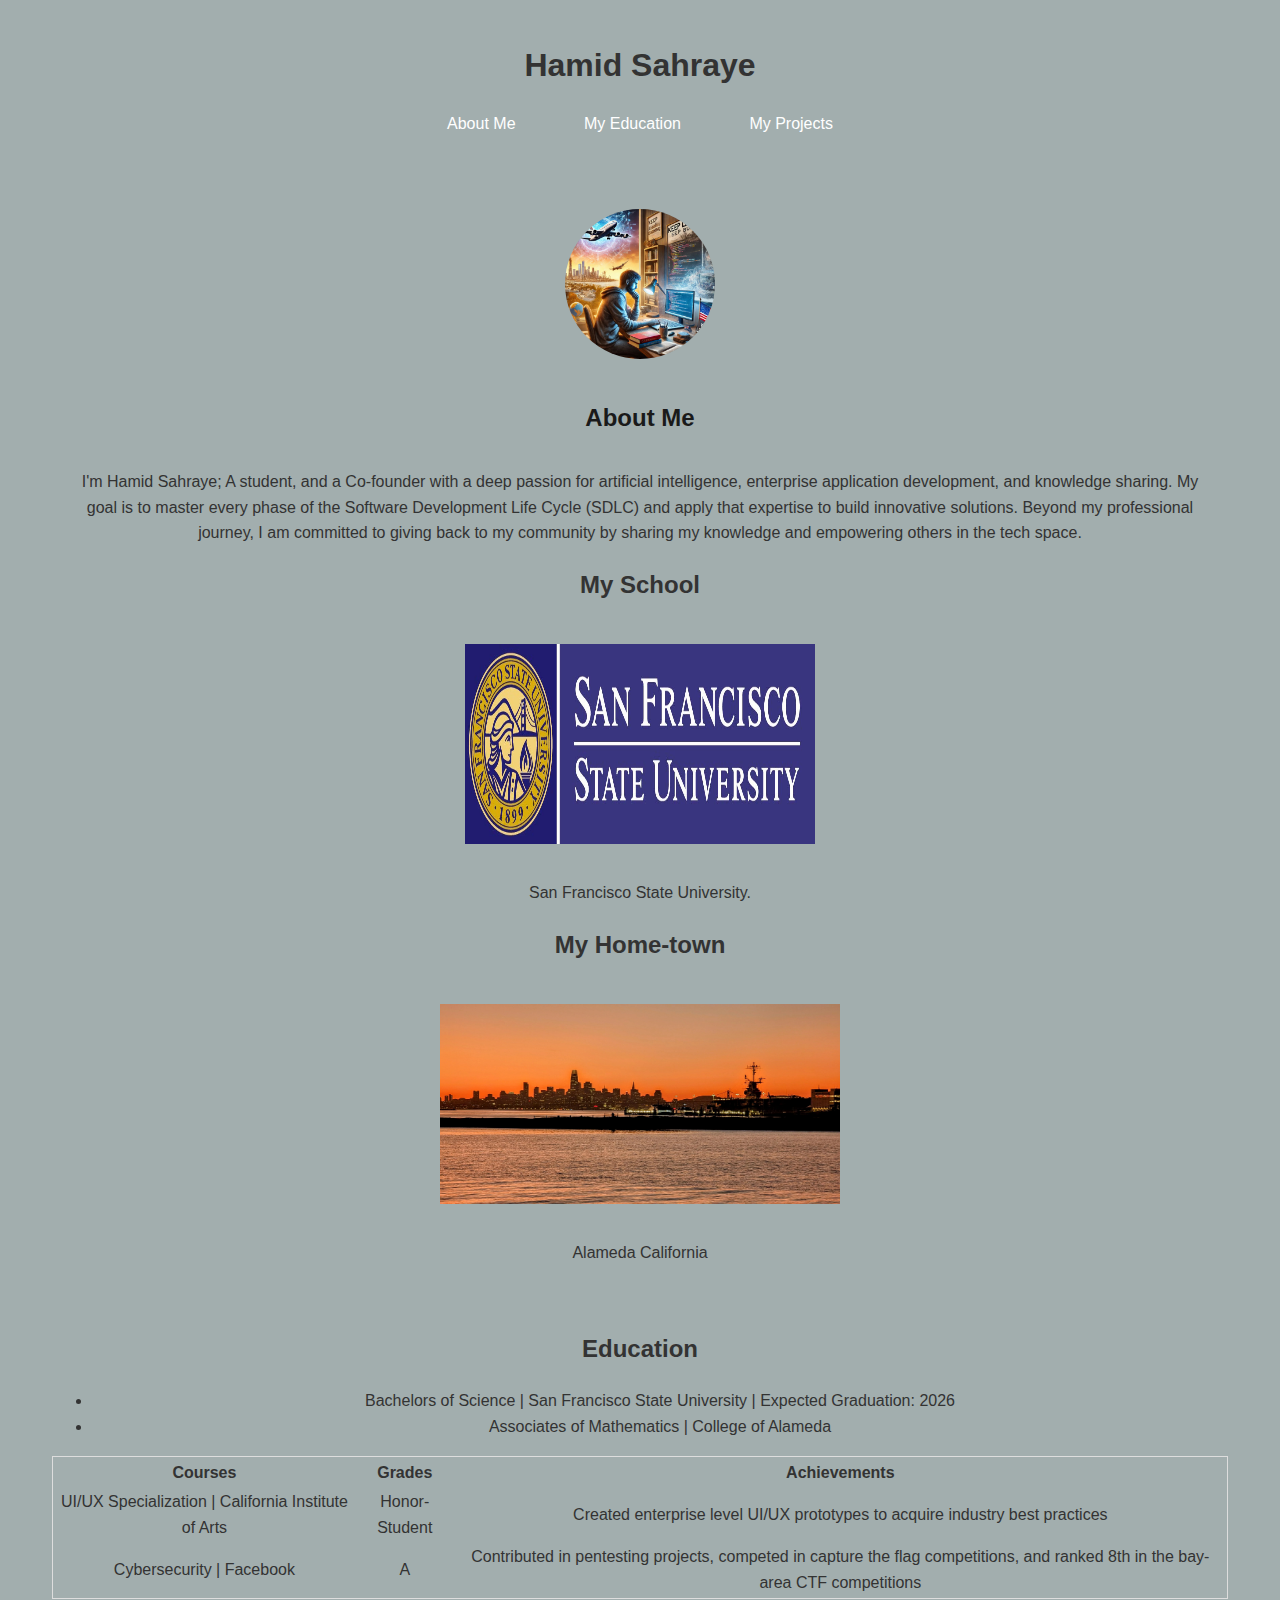
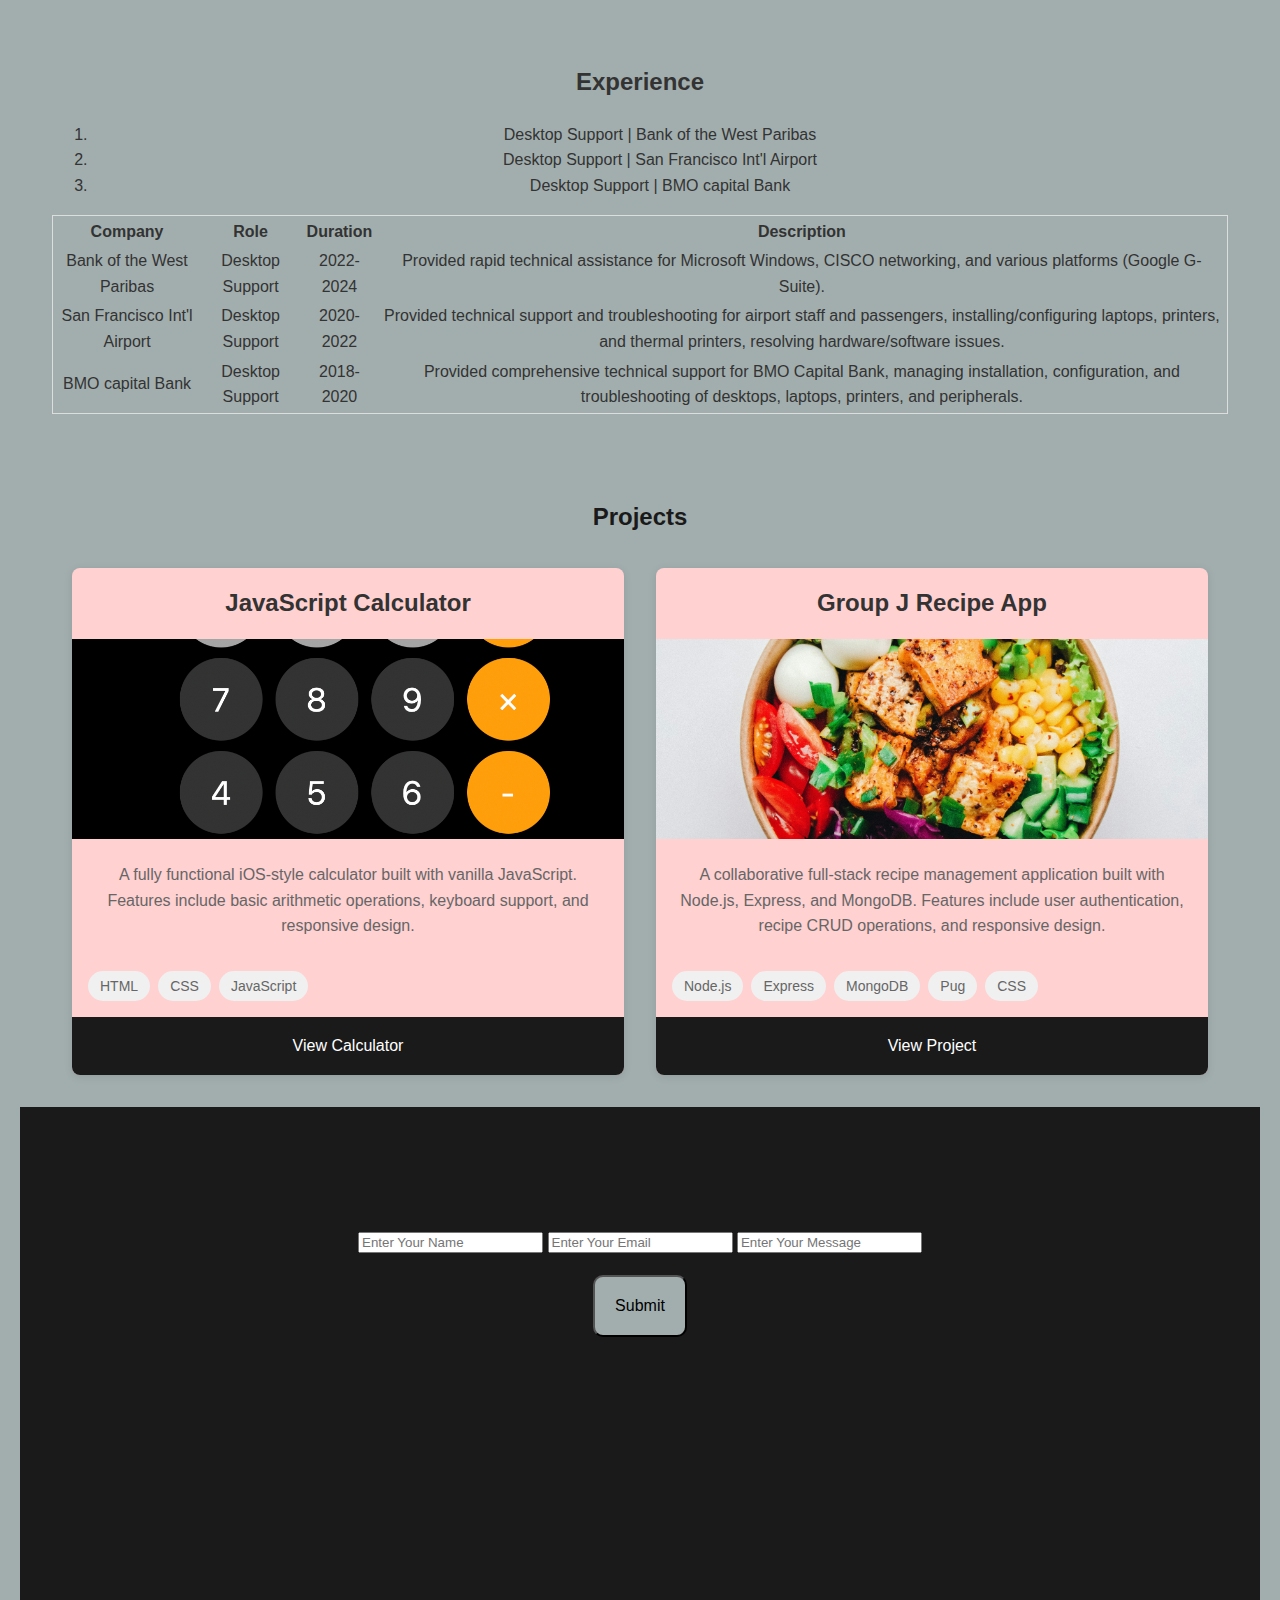
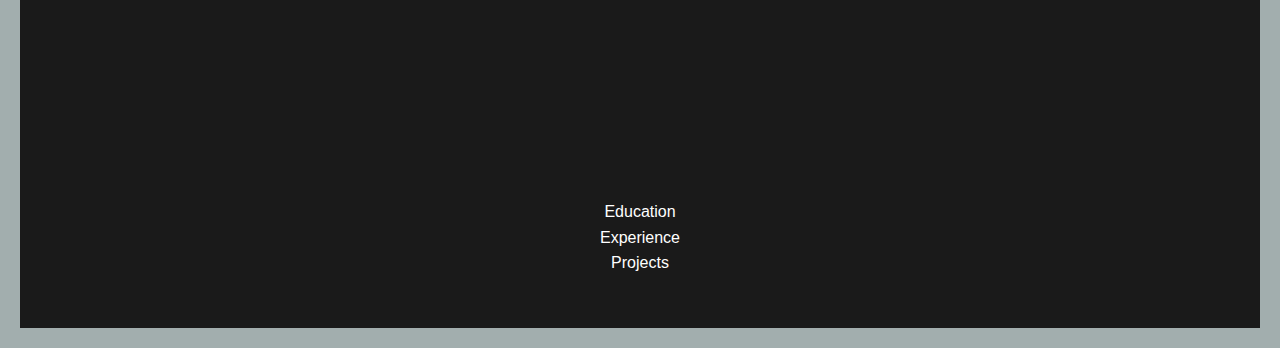
<file: index.html>
<!DOCTYPE html>
<html lang="en">
<head>
    <meta charset="UTF-8">
    <title>Hamid Sahraye - Portfolio</title>
    <meta name="viewport" content="width=device-width, initial-scale=1.0">
    <link rel="stylesheet" href="styles/styles.css">
    <link href="https://fonts.googleapis.com/css2?family=Orbitron:wght@400;700&display=swap" rel="stylesheet">
</head>
<body>
    <header>
        <!-- this is the header section -->
        <h1>Hamid Sahraye</h1> 
        <nav>
            <a href="#about">About Me</a>
            <a href="#education">My Education</a>
            <a href="#projects">My Projects</a>
        </nav>
    </header>
    <main>
        <section id="about">
            <div class="profile-img-container">
                <img src="images/IMG_7505.jpeg" class="profile-img" alt="Your Name's profile picture">
            </div>
            
            <!-- About me section -->
            <h2>About Me</h2>
            <p>I'm Hamid Sahraye; A student, and a Co-founder with a deep passion for artificial intelligence, enterprise application development, and knowledge sharing. My goal is to master every phase of the Software Development Life Cycle (SDLC) and apply that expertise to build innovative solutions. Beyond my professional journey, I am committed to giving back to my community by sharing my knowledge and empowering others in the tech space.</p>
            <h3>My School</h3>
            <div class="school-logo-container">
                <img src="images/San-Francisco-State-University.jpeg" class="SFSU-logo"  alt="SFSU" width="400" height="200">
            </div>
            <p>San Francisco State University.</p>
            <h4>My Home-town</h4>
            <div class="hometown-img-container">
                <img src="images/Alameda-sunset.jpeg" class="hometown-img" alt="Alameda sunset" width="400" height="200">
            </div>
            <p>Alameda California</p>
        </section>
        
        <!-- Education section -->
        <section id="education" class="education-list">
            <h4>Education</h4>
            <ul class="education-list">
                <li>Bachelors of Science | San Francisco State University | Expected Graduation: 2026</li>
                <li>Associates of Mathematics | College of Alameda</li>
            </ul>
            <table style="width: 100%; border: 1px solid #ddd;">
                <thead>
                    <tr>
                        <th>Courses</th>
                        <th>Grades</th>
                        <th>Achievements</th>
                    </tr>
                </thead>
                <tbody>
                    <tr>
                        <td>UI/UX Specialization | California Institute of Arts</td>
                        <td>Honor-Student</td>
                        <td>Created enterprise level UI/UX prototypes to acquire industry best practices </td>
                    </tr>
                    <tr>
                        <td>Cybersecurity | Facebook</td>
                        <td>A</td>
                        <td>Contributed in pentesting projects, competed in capture the flag competitions, and ranked 8th in the bay-area CTF competitions</td>
                    </tr>
                </tbody>
            </table>
        </section>
        
        <!-- Experience section -->
        <section id="experience" class="experience-list">
            <h5>Experience</h5>
            <ol>
                <li>Desktop Support | Bank of the West Paribas</li>
                <li>Desktop Support | San Francisco Int'l Airport</li>
                <li>Desktop Support | BMO capital Bank</li>
            </ol>
            <table style="width: 100%; border: 1px solid #ddd;">
                <thead>
                    <tr>
                        <th>Company</th>
                        <th>Role</th>
                        <th>Duration</th>
                        <th>Description</th>
                    </tr>
                </thead>
                <tbody>
                    <tr>
                        <td>Bank of the West Paribas</td>
                        <td>Desktop Support</td>
                        <td>2022-2024</td>
                        <td>Provided rapid technical assistance for Microsoft Windows, CISCO networking, and various platforms (Google G-Suite).</td>
                    </tr>
                    <tr>
                        <td>San Francisco Int'l Airport</td>
                        <td>Desktop Support</td>
                        <td>2020-2022</td>
                        <td>Provided technical support and troubleshooting for airport staff and passengers, installing/configuring laptops, printers, and thermal printers, resolving hardware/software issues.</td>
                    </tr>
                    <tr>
                        <td>BMO capital Bank</td>
                        <td>Desktop Support</td>
                        <td>2018-2020</td>
                        <td>Provided comprehensive technical support for BMO Capital Bank, managing installation, configuration, and troubleshooting of desktops, laptops, printers, and peripherals.</td>
                    </tr>
                </tbody>
            </table>
        </section>
        
        <!-- Projects section -->
        <section id="projects" class="projects-list">
            <h2>Projects</h2>
            <div class="project-grid">
                <article class="project-card">
                    <h3>JavaScript Calculator</h3>
                    <img src="images/calculator-preview.jpeg" alt="Calculator Preview" class="project-image" width="50" height="50"> 
                    <p>A fully functional iOS-style calculator built with vanilla JavaScript. Features include basic arithmetic operations, keyboard support, and responsive design.</p>
                    <div class="project-tech">
                        <span>HTML</span>
                        <span>CSS</span>
                        <span>JavaScript</span>
                    </div>
                    <a href="calculator.html" class="project-link">View Calculator</a>
                </article>
                
                <article class="project-card">
                    <h3>Group J Recipe App</h3>
                    <img src="images/default-recipe.jpg" alt="Recipe App Preview" class="project-image" width="50" height="50">
                    <p>A collaborative full-stack recipe management application built with Node.js, Express, and MongoDB. Features include user authentication, recipe CRUD operations, and responsive design.</p>
                    <div class="project-tech">
                        <span>Node.js</span>
                        <span>Express</span>
                        <span>MongoDB</span>
                        <span>Pug</span>
                        <span>CSS</span>
                    </div>
                    <a href="https://github.com/rwrftr/groupJRecipeApp" class="project-link">View Project</a>
                </article>
            </div>
        </section>
    </main>
    
    <!-- form section -->
    <footer>
        <div class="contact-form">
            <section id="contact">
                <h2>Contact Information</h2> 
                <form>
                    <div class="form-group">
                        <input type="text" name="name" placeholder="Enter Your Name">
                        <input type="email" name="email" placeholder="Enter Your Email">
                        <input type="text" name="message" placeholder="Enter Your Message">
                    </div> 
                    <button class="submit-btn" type="submit">Submit</button>
                </form> 
            </section>
        </div>
        <!-- Location section -->
        <div class="alameda-map">
            <section id="location">
                <h2>Location</h2> 
                <iframe src="https://www.google.com/maps/embed?pb=!1m18!1m12!1m3!1d3152.0000000000005!2d-122.2416366846825!3d37.76520697975969!2m3!1f0!2f0!3f0!3m2!1i1024!2i768!4f13.1!3m3!1m2!1s0x808f7e1f1f8e1b1d%3A0x7b1b1b1b1b1b1b1b!2sSan%20Francisco%20State%20University!5e0!3m2!1sen!2sus!4v1633666820003!5m2!1sen!2sus" width="400" height="200" style="border:0;" allowfullscreen="" loading="lazy"></iframe>
            </section>
        </div>
        
        <!-- Navigation section -->
        <nav>
            <a href="#education">Education</a><br>
            <a href="#experience">Experience</a><br>
            <a href="#projects">Projects</a><br>
        </nav>
    </footer>
    
    <script src="scripts/script.js"></script>
</body>
</html>
</file>
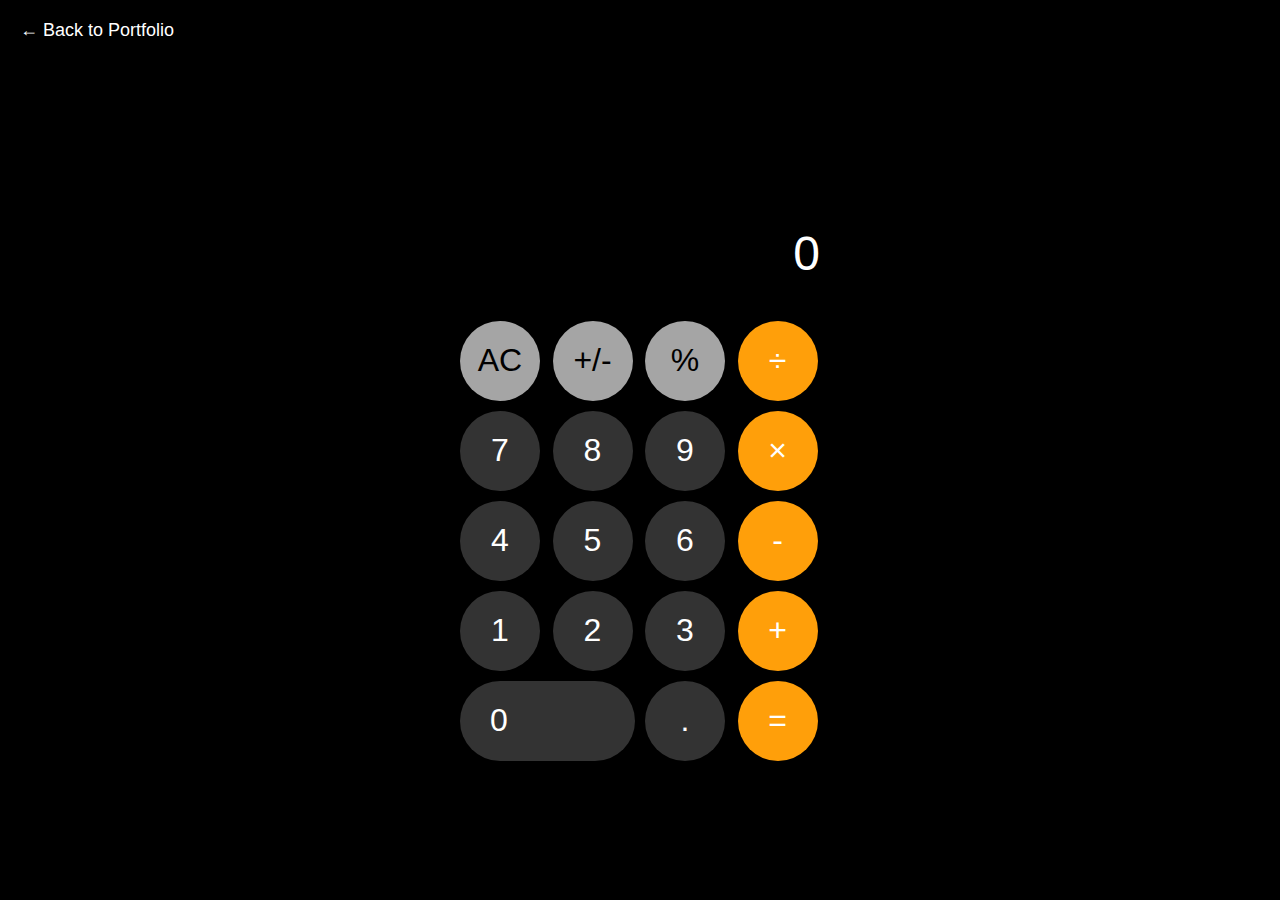
<file: calculator.html>
<!DOCTYPE html>
<html lang="en">
<head>
    <meta charset="UTF-8">
    <meta name="viewport" content="width=device-width, initial-scale=1.0">
    <title>JavaScript Calculator</title>
    <link rel="stylesheet" href="styles/calculator.css">
</head>
<body>
    <nav>
        <a href="index.html" class="back-link">← Back to Portfolio</a>
    </nav>
    <div class="calculator">
        <div class="display">0</div>
        <div class="buttons">
            <button class="gray">AC</button>
            <button class="gray">+/-</button>
            <button class="gray">%</button>
            <button class="orange">÷</button>
            
            <button class="dark-gray">7</button>
            <button class="dark-gray">8</button>
            <button class="dark-gray">9</button>
            <button class="orange">×</button>
            
            <button class="dark-gray">4</button>
            <button class="dark-gray">5</button>
            <button class="dark-gray">6</button>
            <button class="orange">-</button>
            
            <button class="dark-gray">1</button>
            <button class="dark-gray">2</button>
            <button class="dark-gray">3</button>
            <button class="orange">+</button>
            
            <button class="dark-gray zero">0</button>
            <button class="dark-gray">.</button>
            <button class="orange">=</button>
        </div>
    </div>
    <script src="scripts/calculator.js"></script>
</body>
</html>
</file>
<file: styles/styles.css>
/* Setting up CSS variables for consistent styling throughout my project */
:root {
    --primary-color: #a2aeae;
    --secondary-color: #75458d;
    --text-color: black;
    --border-radius: 10px;
    --padding: 20px;
    --margin: 20px;
    --font-family: Arial, sans-serif;
    --heading-font-size: 2em;
    --subheading-font-size: 1.5em;
    --body-font-size: 1em;
}

/* Styling the box element to have consistent dimensions and alignment */
.box {
    /* Setting the width and centering the box */
    width: 80%;
    max-width: 600px;
    margin: 50px auto;
    /* Adding padding and border */
    padding: 20px; /* Corrected padding */
    border: 2px solid #333;
    border-radius: 10px;
    text-align: center;
}

/* styles for the body, background color, and padding */
body {
    font-family: -apple-system, BlinkMacSystemFont, 'Segoe UI', Roboto, Oxygen, Ubuntu, Cantarell, 'Open Sans', 'Helvetica Neue', sans-serif;
    line-height: 1.6;
    color: #333;
    background-color: var(--primary-color);
    margin: 0; /* Removing default margin */
    padding: var(--padding);
}

/* Centering all headings and applying consistent margin */
h1, h2, h3, h4, h5, h6 {
    text-align: center;
    margin: var(--margin) 0; /* Adjusting margin as needed */
}

/* Specific font size for the main heading */
h1 {
    font-size: var(--heading-font-size);
}

/* Specific font size for subheadings */
h2, h3, h4, h5, h6 {
    font-size: var(--subheading-font-size);
}

/* Centering the navigation and adding bottom margin */
nav {
    text-align: center;
    margin-bottom: var(--margin); /* Adjusting margin as needed */
    margin-top: 1rem;
}

nav a {
    color: white;
    text-decoration: none;
    margin: 0 1rem;
    padding: 0.5rem 1rem;
    border-radius: 4px;
    transition: background-color 0.3s;
}

nav a:hover {
    background-color: rgba(255, 255, 255, 0.1);
}

/* Centering the profile image container and adding padding */
.profile-img-container {
    display: flex;
    justify-content: center;
    align-items: center;
    height: auto; /* Adjusting height as needed */
    padding: var(--padding) 0; /* Adding padding to create space around the image */
}

/* Styling the profile image with rounded corners and responsive width */
.profile-img {
    border-radius: 50%;
    width: 50%;
    max-width: 150px; 
}

/* Centering text in the about section and adding padding */
#about p {
    text-align: center;
    padding-left: var(--padding);
    padding-right: var(--padding);
}

/* Centering the school logo container and adding padding */
.school-logo-container {
    display: flex;
    justify-content: center;
    align-items: center;
    height: auto; /* Adjusting height as needed */
    padding: var(--padding) 0; /* Adding padding to create space around the image */
}

/* Styling the school logo with responsive width */
.SFSU-logo {
    width: 50%;
    max-width: 350px; 
}

/* Centering the hometown image container and adding padding */
.hometown-img-container {
    display: flex;
    justify-content: center;
    align-items: center;
    height: auto; /* Adjusting height as needed */
    padding: var(--padding) 0; /* Adding padding to create space around the image */
}

/* Styling the hometown image with responsive width */
.home-town-img {
    width: 100%;
    max-width: 350px; 
}

/* Centering text in the education and experience lists */
.education-list, .experience-list {
    text-align: center;
}

/* Centering text in the projects list and removing default list styling */
.projects-list {
    display: flex;
    justify-content: center;
    align-items: center;
    flex-direction: column;
    text-align: center;
    padding-left: var(--padding);
    padding-right: var(--padding);
    list-style: none; /* Removing default list styling */
    margin: 0 auto; /* Centering the list */
}

/* Centering text in the contact form and adding padding */
.contact-form {
    text-align: center;
    padding-left: var(--padding);
    padding-right: var(--padding);
}

/* Centering the Alameda map container and removing default list styling */
.alameda-map {
    display: flex;
    justify-content: center;
    align-items: center;
    flex-direction: column;
    text-align: center;
    padding-left: var(--padding);
    padding-right: var(--padding);
    list-style: none; /* Removing default list styling */
    margin: 0 auto; /* Centering the list */
}

/* Styling the submit button with consistent colors, padding, and margin */
.submit-btn {
    background-color: var(--primary-color);
    color: var(--text-color);
    border-radius: var(--border-radius);
    padding: var(--padding);
    margin: var(--margin) 0;
    font-size: var(--body-font-size);
    cursor: pointer;
    transition: background-color 0.3s ease; /* Adding transition for hover effect */
}

/* Changing background color on hover for the submit button */
.submit-btn:hover {
    background-color: var(--secondary-color);
}

/* Media queries for responsive design */
@media (max-width: 768px) {
    .box {
        width: 90%;
    }
    .profile-img, .SFSU-logo, .home-town-img {
        width: 70%;
    }
    main {
        padding: 1rem;
    }
    
    .project-grid {
        grid-template-columns: 1fr;
    }
}

@media (max-width: 480px) {
    .box {
        width: 95%;
    }
    .profile-img, .SFSU-logo, .home-town-img {
        width: 90%;
    }
}

/* Main content */
main {
    max-width: 1200px;
    margin: 0 auto;
    padding: 2rem;
}

section {
    margin-bottom: 4rem;
}

h2 {
    margin-bottom: 2rem;
    color: #1a1a1a;
}

/* Project grid */
.project-grid {
    display: grid;
    grid-template-columns: repeat(auto-fit, minmax(300px, 1fr));
    gap: 2rem;
}

.project-card {
    background: rgb(255, 209, 209);
    border-radius: 8px;
    overflow: hidden;
    box-shadow: 0 2px 8px rgba(0, 0, 0, 0.1);
    transition: transform 0.3s;
}

.project-card:hover {
    transform: translateY(-4px);
}

.project-image {
    width: 100%;
    height: 200px;
    object-fit: cover;
}

.project-card h3 {
    padding: 1rem;
    margin: 0;
}

.project-card p {
    padding: 0 1rem;
    color: #666;
}

.project-tech {
    padding: 1rem;
    display: flex;
    gap: 0.5rem;
    flex-wrap: wrap;
}

.project-tech span {
    background: #f0f0f0;
    padding: 0.25rem 0.75rem;
    border-radius: 20px;
    font-size: 0.875rem;
    color: #666;
}

.project-link {
    display: block;
    background: #1a1a1a;
    color: white;
    text-decoration: none;
    padding: 1rem;
    text-align: center;
    transition: background-color 0.3s;
}

.project-link:hover {
    background: #333;
}

/* Footer */
footer {
    background: #1a1a1a;
    color: white;
    padding: 2rem;
    text-align: center;
}
</file>
<file: styles/calculator.css>
* {
    margin: 0;
    padding: 0;
    box-sizing: border-box;
    font-family: -apple-system, BlinkMacSystemFont, 'Segoe UI', Roboto, Oxygen, Ubuntu, Cantarell, 'Open Sans', 'Helvetica Neue', sans-serif;
}

body {
    display: flex;
    flex-direction: column;
    min-height: 100vh;
    background-color: #000;
    color: white;
}

nav {
    padding: 20px;
}

.back-link {
    color: white;
    text-decoration: none;
    font-size: 18px;
}

.back-link:hover {
    text-decoration: underline;
}

.calculator {
    margin: auto;
    width: 100%;
    max-width: 400px;
    background-color: #000;
    border-radius: 20px;
    overflow: hidden;
}

.display {
    padding: 20px;
    text-align: right;
    color: white;
    font-size: 48px;
    height: 120px;
    display: flex;
    align-items: flex-end;
    justify-content: flex-end;
    overflow: hidden;
}

.buttons {
    display: grid;
    grid-template-columns: repeat(4, 1fr);
    gap: 10px;
    padding: 20px;
}

button {
    border: none;
    border-radius: 50%;
    width: 80px;
    height: 80px;
    font-size: 32px;
    cursor: pointer;
    transition: opacity 0.2s;
}

button:active {
    opacity: 0.8;
}

.gray {
    background-color: #a5a5a5;
    color: black;
}

.dark-gray {
    background-color: #333;
    color: white;
}

.orange {
    background-color: #ff9f0a;
    color: white;
}

.zero {
    grid-column: span 2;
    width: 100%;
    border-radius: 40px;
    text-align: left;
    padding-left: 30px;
}

@media (max-width: 400px) {
    .calculator {
        max-width: 100%;
    }

    button {
        width: 60px;
        height: 60px;
        font-size: 24px;
    }
}
</file>
